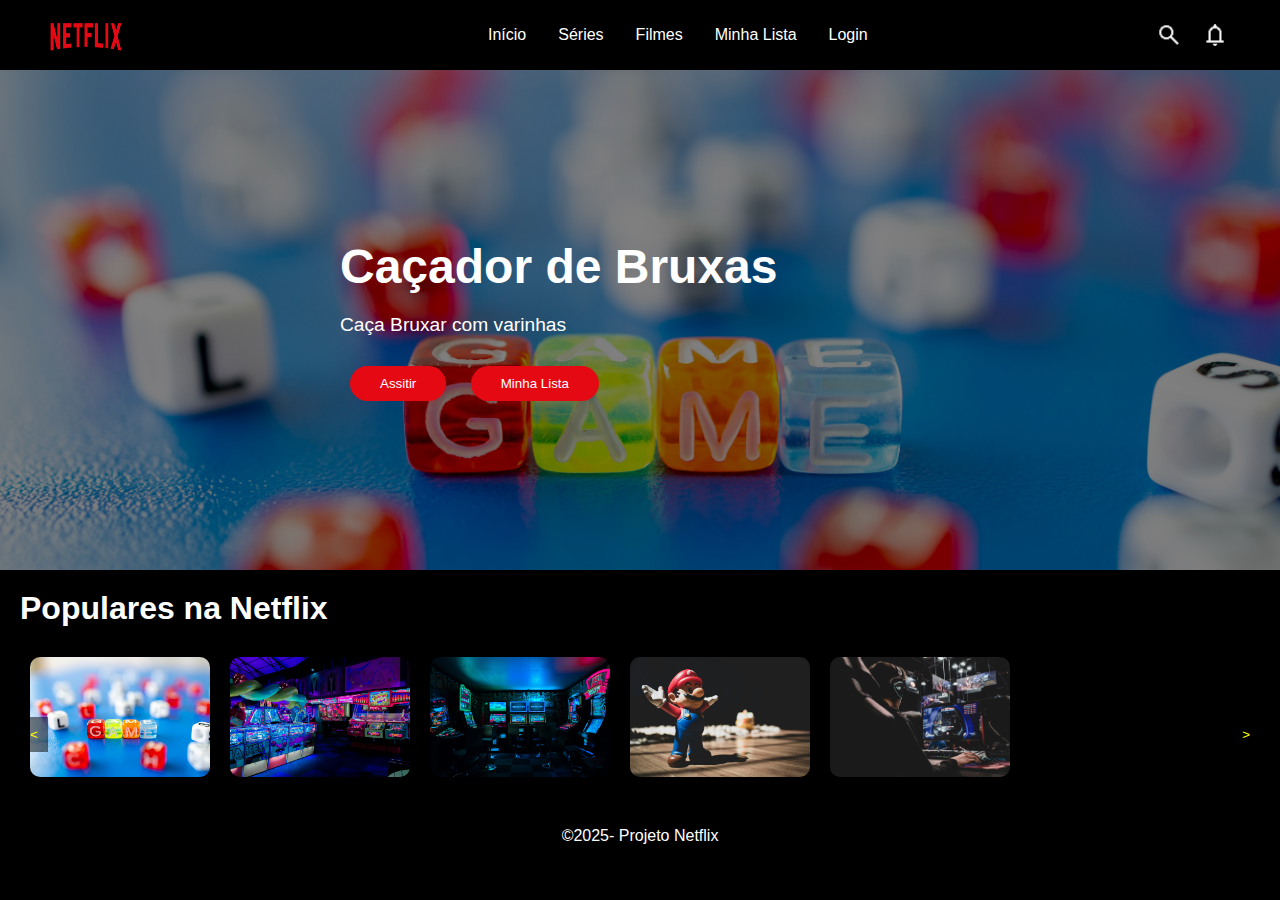
<file: index.html>
<!DOCTYPE html>
<html lang="pt-br">

<head>
    <meta charset="UTF-8">
    <meta name="viewport" content="width=device-width, initial-scale=1.0">
    <!-- CSS EXTERNO -->
    <link rel="stylesheet" href="./src/css/estilo.css">
    <title>Projeto Netflix</title>
</head>

<body>
    <header class="cabecalho">
        <nav class="cabecalho-nav">
            <img src="./src/assets/logo.png" alt="logo" class="logo">
            <ul class="cabecalho-menu">
                <li><a href="index.html">Início</a></li>
                <li><a href="#">Séries</a></li>
                <li><a href="#">Filmes</a></li>
                <li><a href="#">Minha Lista</a></li>
                <li><a href="perfil.html">Login</a></li>
            </ul>
        </nav>
        <section class ="icon">
            <img src="./src/assets/icon-pesquisa.png">
            <img src="./src/assets/icon-notificacao.png">
        </section>
    </header>

    <main class="principal">
        <section class="banner">
            <div class="banner-conteudo">
                <h1 class="banner-titulo">Título do Filme/Série</h1>
                <p class="banner-descricao">Descrição do Filme/Série</p>
                <button class="banner-assistir">Assitir</button>
                <button class="banner-assistir">Minha Lista</button>
            </div>
        </section>
        <section class="sessao-filmes">
            <h2 class="filme-titulo">Populares na Netflix</h2>
            <div class="carrossel">
                <div class="carrossel-lista">
                    <div class="carrossel-item"><img src="./src/assets/Game1.jpg" alt="filme 1"></div>
                    <div class="carrossel-item"><img src="./src/assets/Game2.jpg" alt="filme 2"></div>
                    <div class="carrossel-item"><img src="./src/assets/Game3.jpg" alt="filme 3"></div>
                    <div class="carrossel-item"><img src="./src/assets/Game4.jpg" alt="filme 4"></div>
                    <div class="carrossel-item"><img src="./src/assets/Game5.jpg" alt="filme 5"></div>
                </div>
                <button class="btn-carrossel btn-anterior">&lt;</button>
                <button class="btn-carrossel btn-proximo">&gt;</button>
            </div>
        </section>
    </main>
    <footer>
        <p>&copy;2025- Projeto Netflix</p>
    </footer>

    <!--JS EXTERNO -->
    <script src="./src/js/script.js"></script>
</body>

</html>
</file>
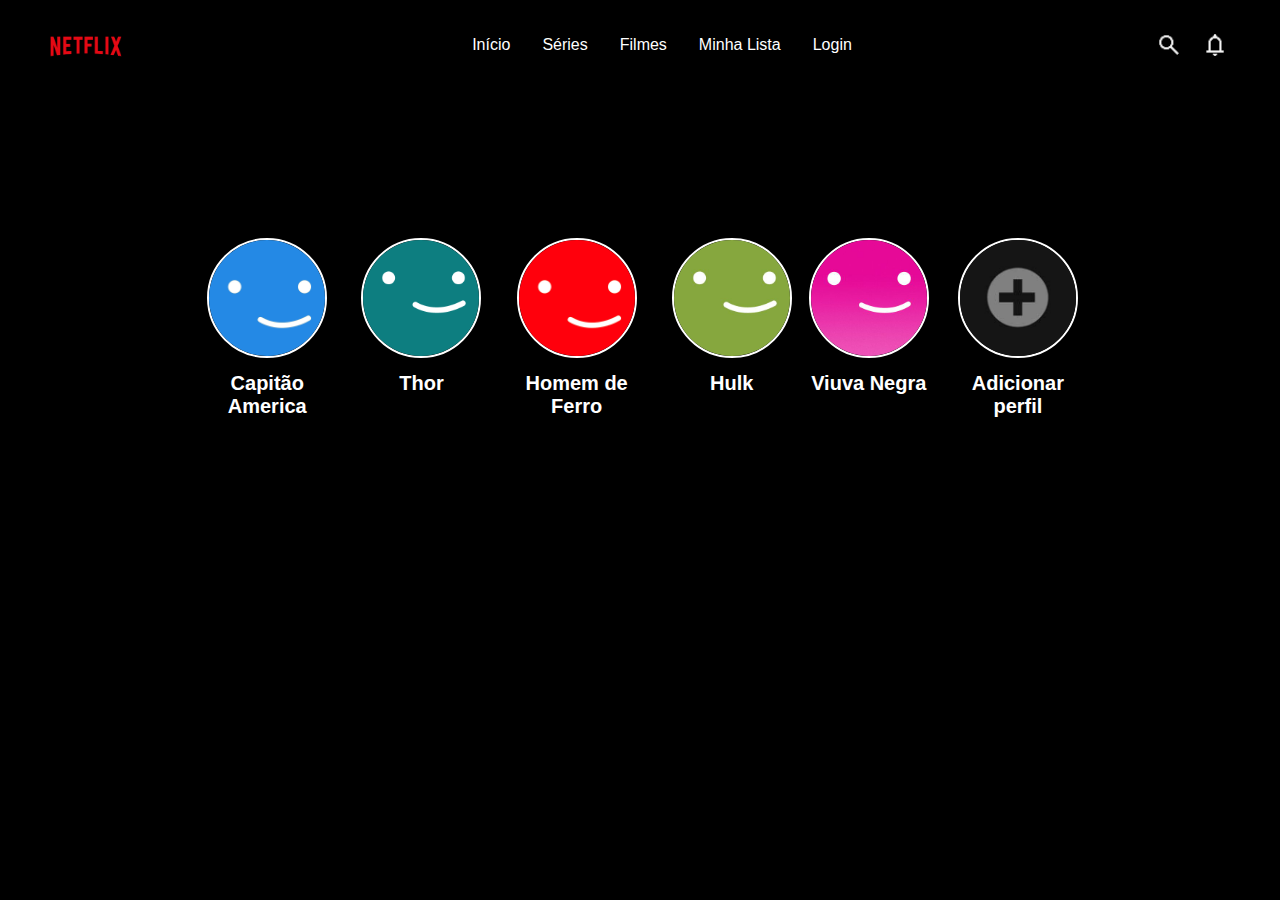
<file: perfil.html>
<!DOCTYPE html>
<html lang="pt-br">
<head>
    <meta charset="UTF-8">
    <meta name="viewport" content="width=device-width, initial-scale=1.0">
    <link rel="stylesheet" href="./src/css/perfil.css">
    <title>Projeto 1</title>
</head>

<body>
    <header class="cabecalho">
        <nav class="cabecalho-nav">
            <img src="./src/assets/logo.png" alt="logo" class="logo">
            <ul class="cabecalho-menu">
                <li><a href="index.html">Início</a></li>
                <li><a href="#">Séries</a></li>
                <li><a href="#">Filmes</a></li>
                <li><a href="#">Minha Lista</a></li>
                <li><a href="perfil.html">Login</a></li>
            </ul>
        
        <section class ="icon">
            <img src="./src/assets/icon-pesquisa.png">
            <img src="./src/assets/icon-notificacao.png">
        </section>
    </nav>
    </header>

    <section id="perfil">
        <div class="perfis-container">
            <div class="perfil-card">
                <a href="paginas.html"><img src="./src/assets/perfil_3.jpg" alt="Capitão América"
                        class="perfil-img"></a>
                <h3>Capitão America</h3>
            </div>
            <div class="perfil-card">
                <a href="paginas.html"><img src="./src/assets/perfil_2.jpg" alt="Thor" class="perfil-img"></a>
                <h3>Thor</h3>
            </div>
            <div class="perfil-card">
                <a href="paginas.html"><img src="./src/assets/perfil_4.jpg" alt="Homem de Ferro" class="perfil-img"></a>
                <h3>Homem de Ferro</h3>
            </div>
            <div class="perfil-card">
                <a href="paginas.html"><img src="./src/assets/perfil_1.jpg" alt="Hulk" class="perfil-img"></a>
                <h3>Hulk</h3>
            </div>
            <div class="perfil-card">
                <a href="paginas.html"><img src="./src/assets/perfil_5.jpg" alt="Viúva Negra" class="perfil-img"></a>
                <h3>Viuva Negra</h3>
            </div>
            <div class="perfil-card">
                <a href="#"><img src="./src/assets/add-perfil.png" class="perfil-img"></a>
                <h3>Adicionar perfil</h3>
            </div>
        </div>
    </section>
</body>
</html>
</file>
<file: src/css/estilo.css>
/*  RESET BÁSICO */
* {
    padding: 0;
    margin: 0;
    box-sizing: border-box;
}

body {
    background: black;
    font-family: Arial, Helvetica, sans-serif;
    color: #fff;
}

.logo {
    width: 100px;
    height: 70px;
}
.icon {
    
    display: flex;
    gap: 20px;      /* distância entre as imagens */
    margin-right: 2rem;
}

.icon img {
    width: 26px;
}

.cabecalho {
    background: black;
    padding: 20px;
}

.cabeçalho:hover {
    cursor: pointer;
    color: #000000;
}

.cabecalho-nav {
    display: flex;
    justify-content: space-between;
    margin-left: 1rem;
    align-items: center;
}

.cabecalho-menu {
    list-style: none;
    display: flex;
    margin-left: 20rem;

}

.cabecalho-menu li {
    margin-left: 2rem;
    

}

.cabecalho-menu a {
    color: white;
    text-decoration: none;
}

.banner {
    background-image: url(../assets/Game6.jpg);
    background-size: cover;
    height: 500px;
    background-position: center;
    display: flex;
    justify-content: center;
    align-items: center;
    position: relative;
}

/* PSEUDO ELEMENTO QUE REALIZA UMA AÇÃO ANTES OU DEPOIS */
.banner::before {
    content: "";
    position: absolute;
    top: 0;
    left: 0;
    width: 100%;
    height: 100%;
    background: rgba(0, 0, 0, 0.5);
    z-index: 1;
}

.banner-conteudo {
    width: 600px;
    position: relative;
    z-index: 2;
}

.banner-titulo {
    font-size: 3rem;
    margin-bottom: 20px;

}

.banner-descricao {
    font-size: 1.2rem;
    margin-bottom: 30px;
}

.banner-assistir {
    background: #e50914;
    padding: 10px 30px;
    border-radius: 20px;
    color: #fff;
    border: none;
    margin: 0 10px;
}

.banner-assistir:hover {
    box-shadow: 5px 5px 8px black;
    transition: 0.5s;
    transform: scale(110%);
    cursor: pointer;
}

.sessao-filmes {
    padding: 20px;
}

.filme-titulo {
    font-size: 2rem;
    margin-bottom: 20px;
}

.carrossel {
    position: relative;
    overflow: hidden;
}

.carrossel img {
    width: 100%;
    height: auto;
    display: block;
    border-radius: 10px;
    box-shadow: 5px 5px 8px rgba(0, 0, 0, 0.3);
}

.carrossel-lista {
    display: flex;
    transition: transform 0.5s ease-in-out;

}

.carrossel-item {
    width: 200px;
    padding: 10px;
}

.btn-carrossel {
    position: absolute;
    top: 50%;
    transition: translateY(-50%);
    border: none;
    background: rgba(0, 0, 0, 0.5);
    color: yellow;
    padding: 10px;
    cursor: pointer;
}

.btn-anterior {
    left: 0;
}

.btn-proximo {
    right: 0;
}

footer {
    background: #000;
    padding: 20px;
    text-align: center;
}

/* perfis */
header {
    width: 100%;
    height: 70px;
    background: #1A1D1F;
    display: flex;
    justify-content: space-between;
    align-items: center;
    padding: 0 10px;
    /* Adicionado para controlar o espaçamento */
}

#logo {
    width: 100px;
    height: 50px;
    border-radius: 20px;
}

.btn {
    width: 100px;
    height: 40px;
    font-weight: bold;
    border-radius: 20px;
    background: #F2A341;
    color: #000;
    border: none;
    cursor: pointer;
}
</file>
<file: src/css/perfil.css>
/*  RESET BÁSICO */
* {
    padding: 0;
    margin: 0;
    box-sizing: border-box;
}

body {
    background: black;
    font-family: Arial, Helvetica, sans-serif;
    color: #fff;
}

.logo {
    width: 100px;
    height: 50px;
}

.cabecalho {
    background: black;
    padding: 20px;
    height: 50px;
}

.cabeçalho:hover {
    cursor: pointer;
    color: #000000;
}

.cabecalho-nav {
    display: flex;
    justify-content: space-between;
    margin-left: 1rem;
    align-items: center;
}

.cabecalho-menu {
    list-style: none;
    display: flex;
}

.cabecalho-menu li {
    margin-left: 2rem;
    

}

.cabecalho-menu a {
    color: white;
    text-decoration: none;
}

.icon {
    display: flex;
    gap: 20px;      /* distância entre as imagens */
    margin-right: 2rem;
}

.icon img {
    width: 26px;
}


#perfil {
    width: 100%;
    min-height: 555px;
    /* Usado min-height para flexibilidade */
    display: flex;
    justify-content: center;
    align-items: center;
    background: #000;
    padding: 20px 0;
    /* Adicionado para dar um respiro */
}

.perfis-container {
    width: 90%;
    max-width: 900px;
    /* Definido um máximo para evitar quebra em telas muito grandes */
    display: flex;
    justify-content: center;
    /* Centraliza os itens */
    gap: 17px;
    /* Espaço entre os cards */
}

.perfil-card {
    display: flex;
    flex-direction: column;
    align-items: center;
    text-align: center;
}

.perfil-card h3 {
    color: #fff;
    font-size: 20px;
    margin-top: 10px;
    /* Espaço entre a imagem e o nome */
}

.perfil-img {
    width: 120px;
    height: 120px;
    border: 2px solid #fff;
    border-radius: 100%;
    object-fit: cover;
    /* Recorta a imagem para preencher o contêiner sem distorcê-la */
}

.perfil-img-link {
    display: block;
    width: 120px;
    height: 120px;
    overflow: hidden;
    border-radius: 50%;
}
</file>
